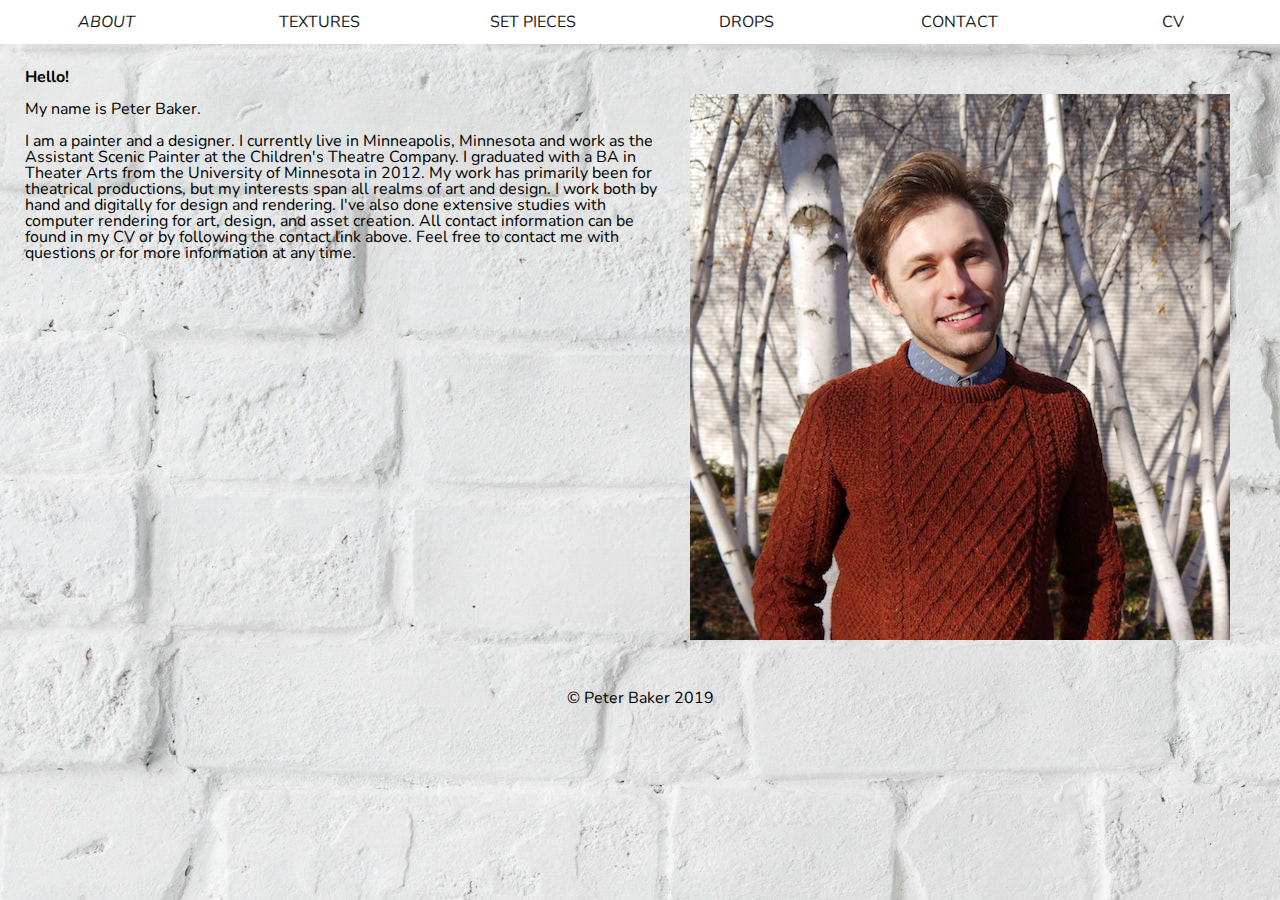
<file: index.html>
<!DOCTYPE html>
<html lang="en" dir="ltr">
  <head>
    <meta charset="utf-8">
    <meta name="viewport" content="width=device-width, initial-scale=1.0">
    <link rel="shortcut icon" href="images/browsericon.png" />
    <link rel="stylesheet" type="text/css" href="css/html5reset.css">
    <link rel="stylesheet" type="text/css" href="css/style.css">
    <link rel="stylesheet" href="https://fonts.googleapis.com/css?family=Josefin+Sans|Nunito">
    <title>Peter Baker</title>
  </head>
  <body>
  <header>
    <a class="skip-main" href="#main">Skip to main content</a>
      <nav>
          <ul>
            <li><a class = "active" href = "index.html">About</a></li>
            <li><a href = "textures.html">Textures</a></li>
            <li><a href = "setpieces.html">Set Pieces</a></li>
            <li><a href = "drops.html">Drops</a></li>
            <li><a href = "contact.html">Contact</a></li>
            <li><a href = "CV.html">CV</a></li>



          </ul>
      </nav>
  </header>
  <main id="main">
  <div id="parent">
  <img class="headshot" src="images/headshot.jpg" alt = "Headshot"/>

      <h1>Hello!</h1><br>
      <p>My name is Peter Baker.</p><br>
      <p>I am a painter and a designer. I currently live in Minneapolis, Minnesota and work as the Assistant Scenic Painter at the Children's Theatre Company. I graduated with a BA in Theater Arts from the University of Minnesota in 2012.
      My work has primarily been for theatrical productions, but my interests span all realms of art and design. I work both by hand and digitally for design and rendering. I've also done extensive studies with computer rendering for art, design, and asset creation.
      All contact information can be found in my CV or by following the contact link above. Feel free to contact me with questions or for more information at any time.</p>
  </div>
  </main>
<footer>
    <p> &copy; Peter Baker 2019</p>
</footer>
</body>
</html>
</file>
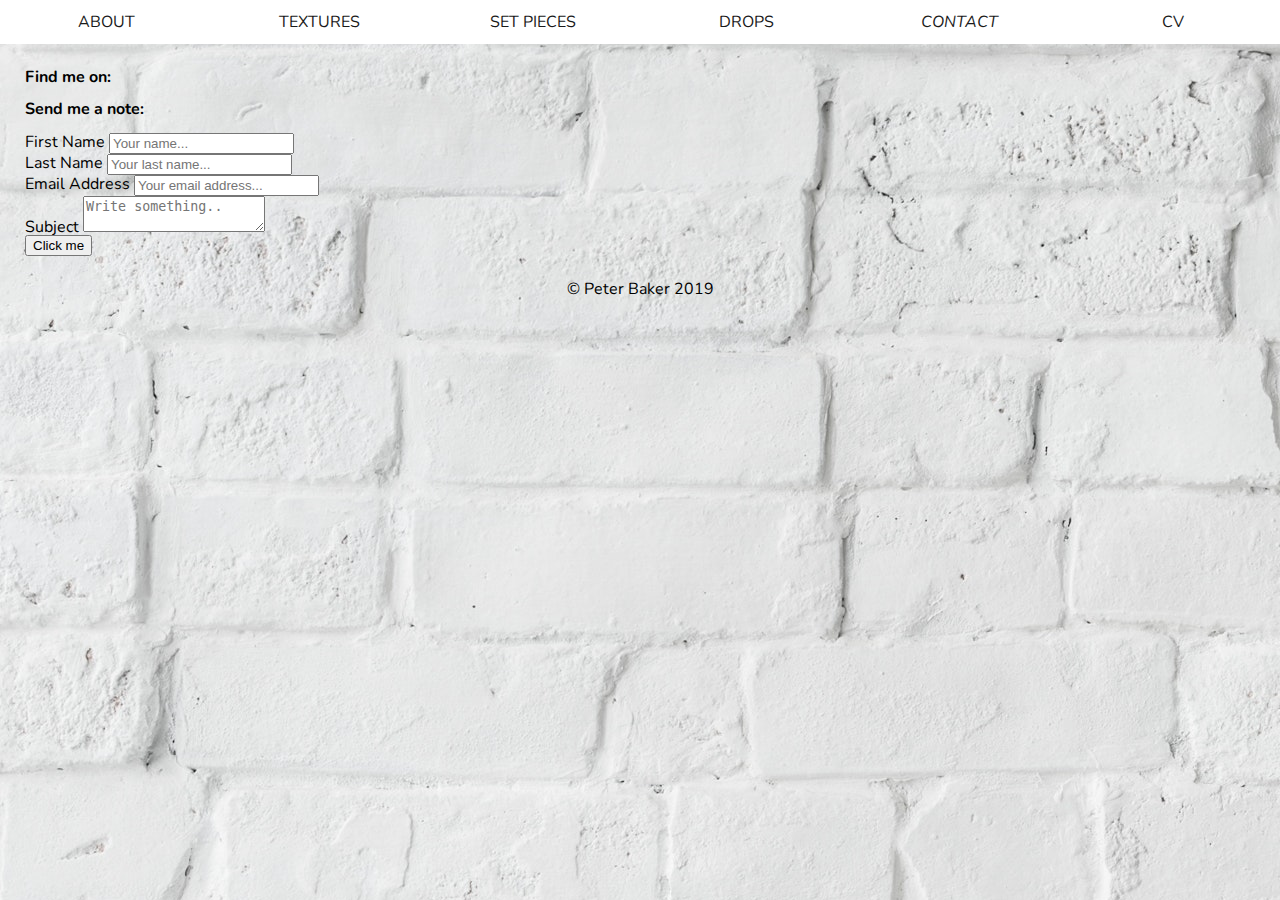
<file: contact.html>
<!DOCTYPE html>
<html lang="en" dir="ltr">
  <head>
    <meta charset="utf-8">
    <meta name="viewport" content="width=device-width, initial-scale=1.0">
    <link rel="shortcut icon" href="images/browsericon.png" />
    <link rel="stylesheet" type="text/css" href="css/html5reset.css">
    <link rel="stylesheet" type="text/css" href="css/style.css">
    <link rel="stylesheet" href="https://use.fontawesome.com/releases/v5.7.2/css/all.css" integrity="sha384-fnmOCqbTlWIlj8LyTjo7mOUStjsKC4pOpQbqyi7RrhN7udi9RwhKkMHpvLbHG9Sr" crossorigin="anonymous">
    <link rel="stylesheet" href="https://fonts.googleapis.com/css?family=Josefin+Sans|Nunito">
    <title> Peter Baker </title>
  </head>
  <body>
    <header>
      <a class="skip-main" href="#main">Skip to main content</a>
        <nav>
            <ul>
              <li><a href = "index.html">About</a></li>
              <li><a href = "textures.html">Textures</a></li>
              <li><a href = "setpieces.html">Set Pieces</a></li>
              <li><a href = "drops.html">Drops</a></li>
              <li><a class = "active" href = "contact.html">Contact</a></li>
              <li><a href = "CV.html">CV</a></li>

            </ul>
        </nav>
    </header>
    <main id="main">
        <div class="container">
        <h1>Find me on:</h1><br>

        <a href = "https://www.instagram.com/sirchamomile/?hl=en" aria-label = "Instagram"><i class="fab fa-instagram"></i></a>
        <a href = "https://twitter.com/SirChamomile" aria-label = "Twitter"><i class="fab fa-twitter"></i></a>

        <h2>Send me a note:</h2><br>

        <!--based on code and lesson from: https://www.w3schools.com/howto/howto_css_contact_form.asp-->
        <!--use bootstrap styling default for form-->
        <!--use formspree.io for submissions-->

          <form method="POST" action="https://formspree.io/edevera@umich.edu">

            <label for="fname">First Name</label>
            <input type="text" id="fname" name="firstname" placeholder="Your name..."><br>

            <label for="lname">Last Name</label>
            <input type="text" id="lname" name="lastname" placeholder="Your last name..."><br>

            <label for="email">Email Address</label>
            <input type="email" id="email" name="email" placeholder="Your email address..."><br>

            <label for="subject">Subject</label>
            <textarea id="subject" name="subject" placeholder="Write something.."></textarea><br>

            <input type="submit" value="Click me">

          </form>
        </div>
    </main>
    <footer>
        <p> &copy; Peter Baker 2019</p>
    </footer>
  </body>
</html>
</file>
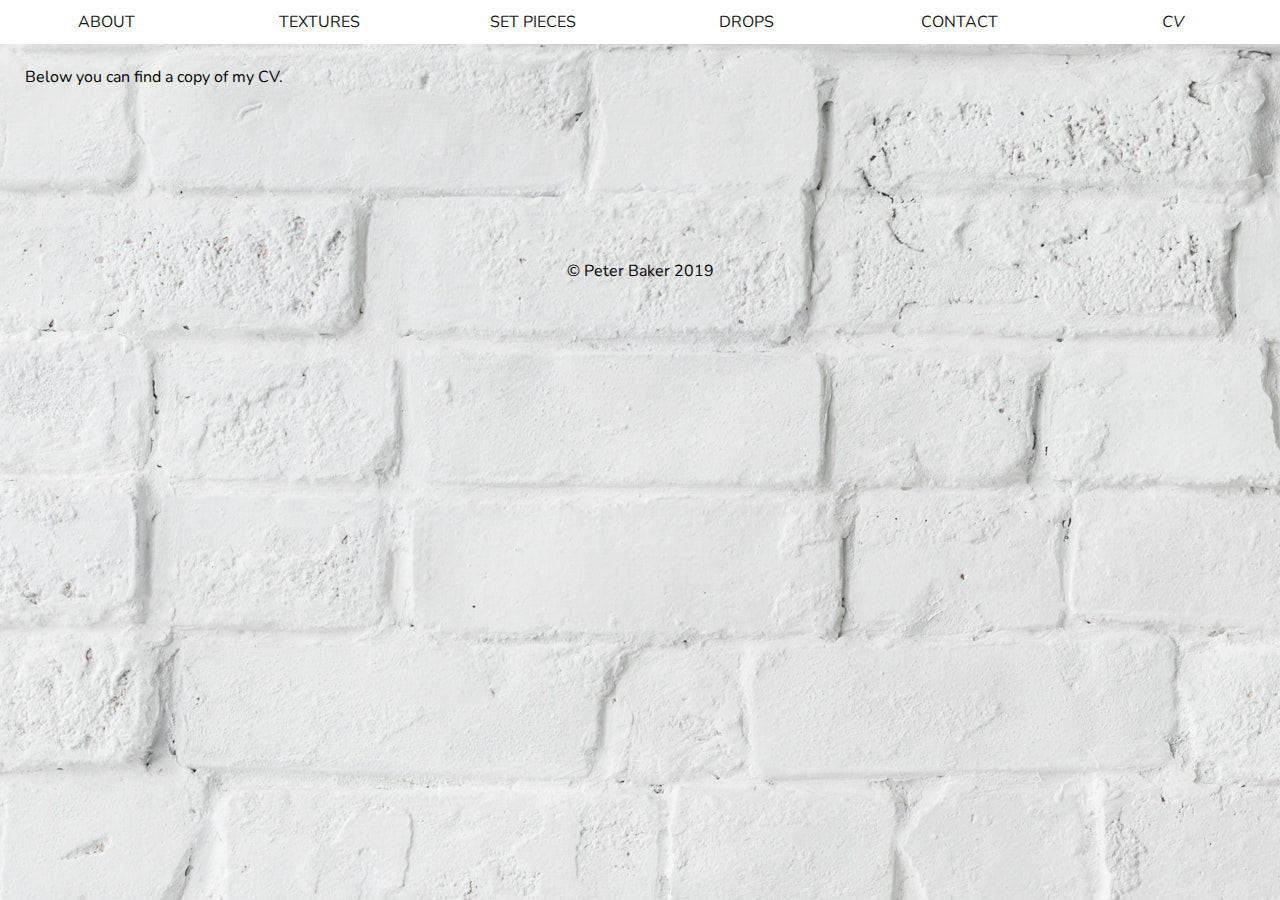
<file: CV.html>
<!DOCTYPE html>
<html lang="en" dir="ltr">
  <head>
    <meta charset="utf-8">
    <meta name="viewport" content="width=device-width, initial-scale=1.0">
    <link rel="shortcut icon" href="images/browsericon.png" />
    <link rel="stylesheet" type="text/css" href="css/html5reset.css">
    <link rel="stylesheet" type="text/css" href="css/style.css">
    <link rel="stylesheet" href="https://fonts.googleapis.com/css?family=Josefin+Sans|Nunito">
    <title> Peter Baker </title>
  </head>
  <body>
    <header>
      <a class="skip-main" href="#main">Skip to main content</a>
      <nav>
        <ul>
            <li><a href = "index.html">About</a></li>
            <li><a href = "textures.html">Textures</a></li>
            <li><a href = "setpieces.html">Set Pieces</a></li>
            <li><a href = "drops.html">Drops</a></li>
            <li><a href = "contact.html">Contact</a></li>
            <li><a class = "active" href = "CV.html">CV</a></li>
        </ul>
      </nav>
    </header>
  <main id="main">

      <p> Below you can find a copy of my CV.</p>
      <iframe lang="en" src="docs/Peter_Baker_CV.pdf" aria-label= "resume"></iframe>
  </main>
  <footer>
      <p> &copy; Peter Baker 2019</p>
  </footer>
  </body>
</html>
</file>
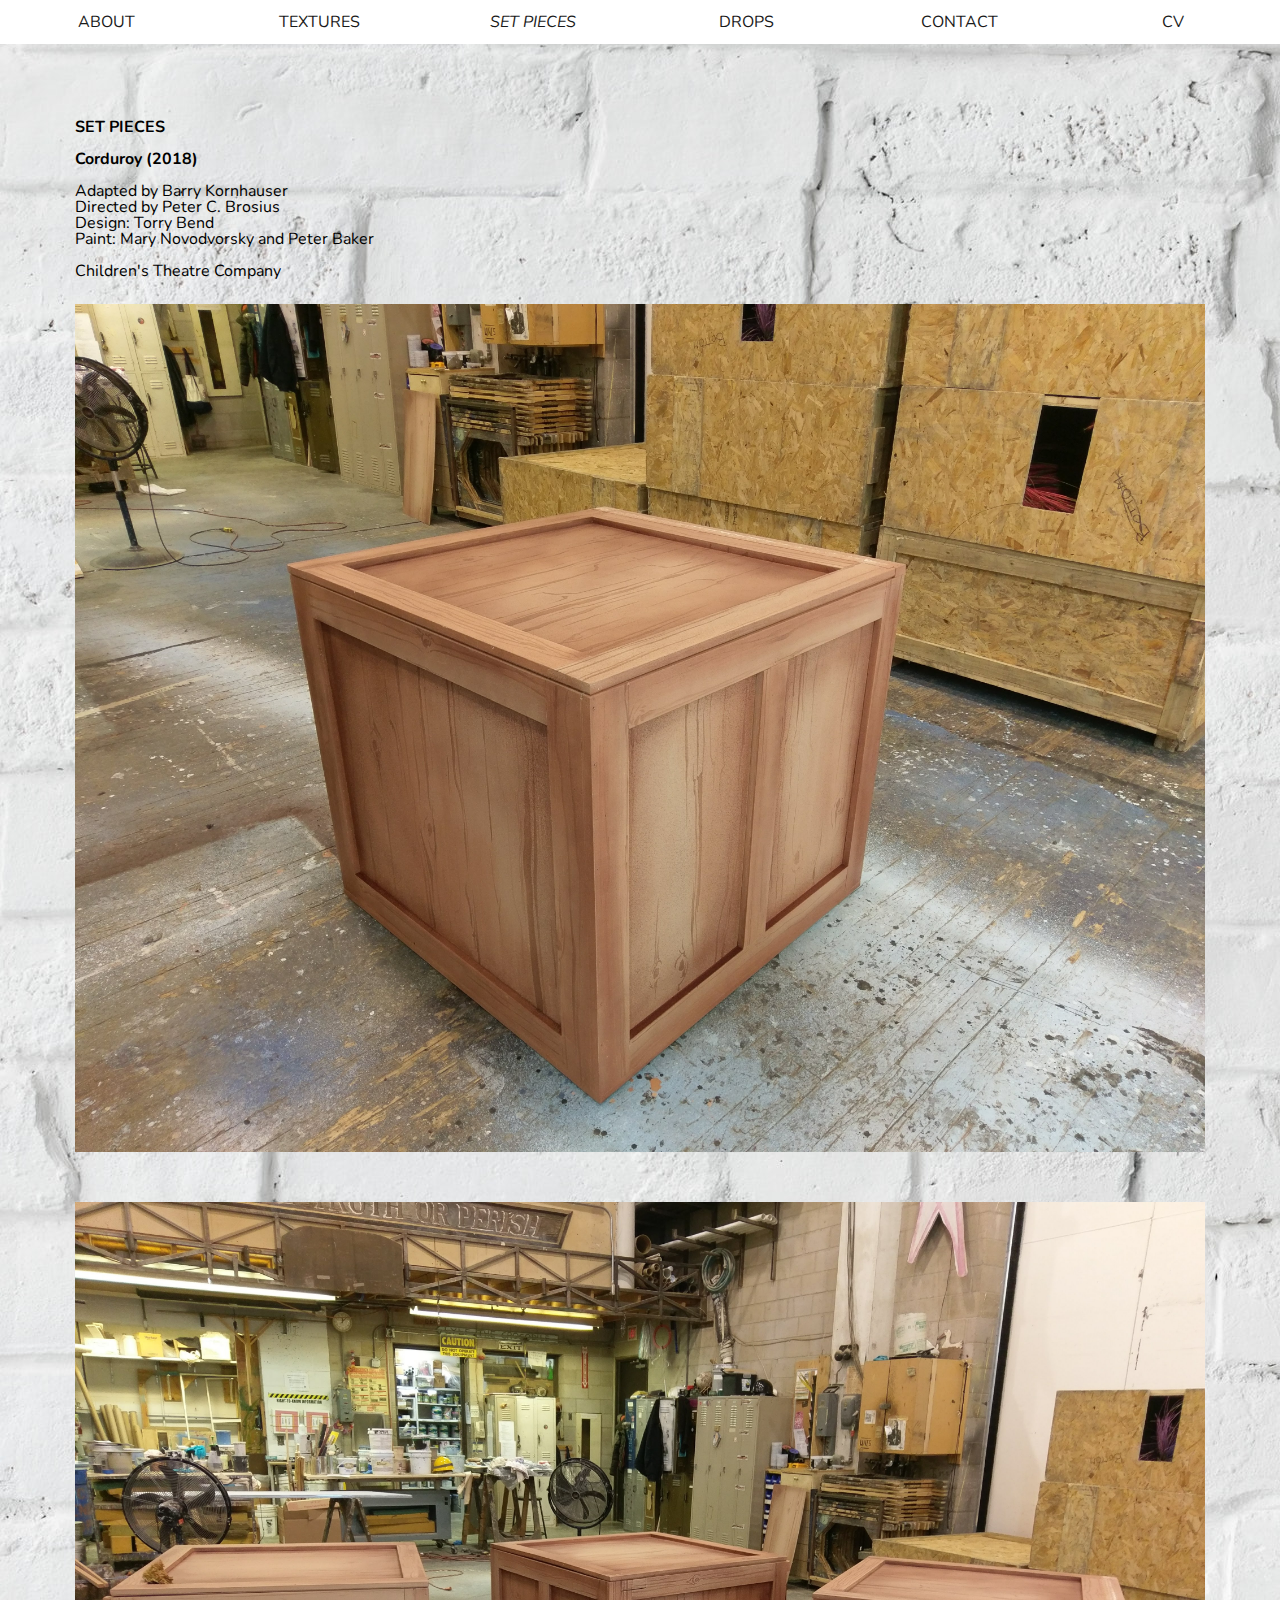
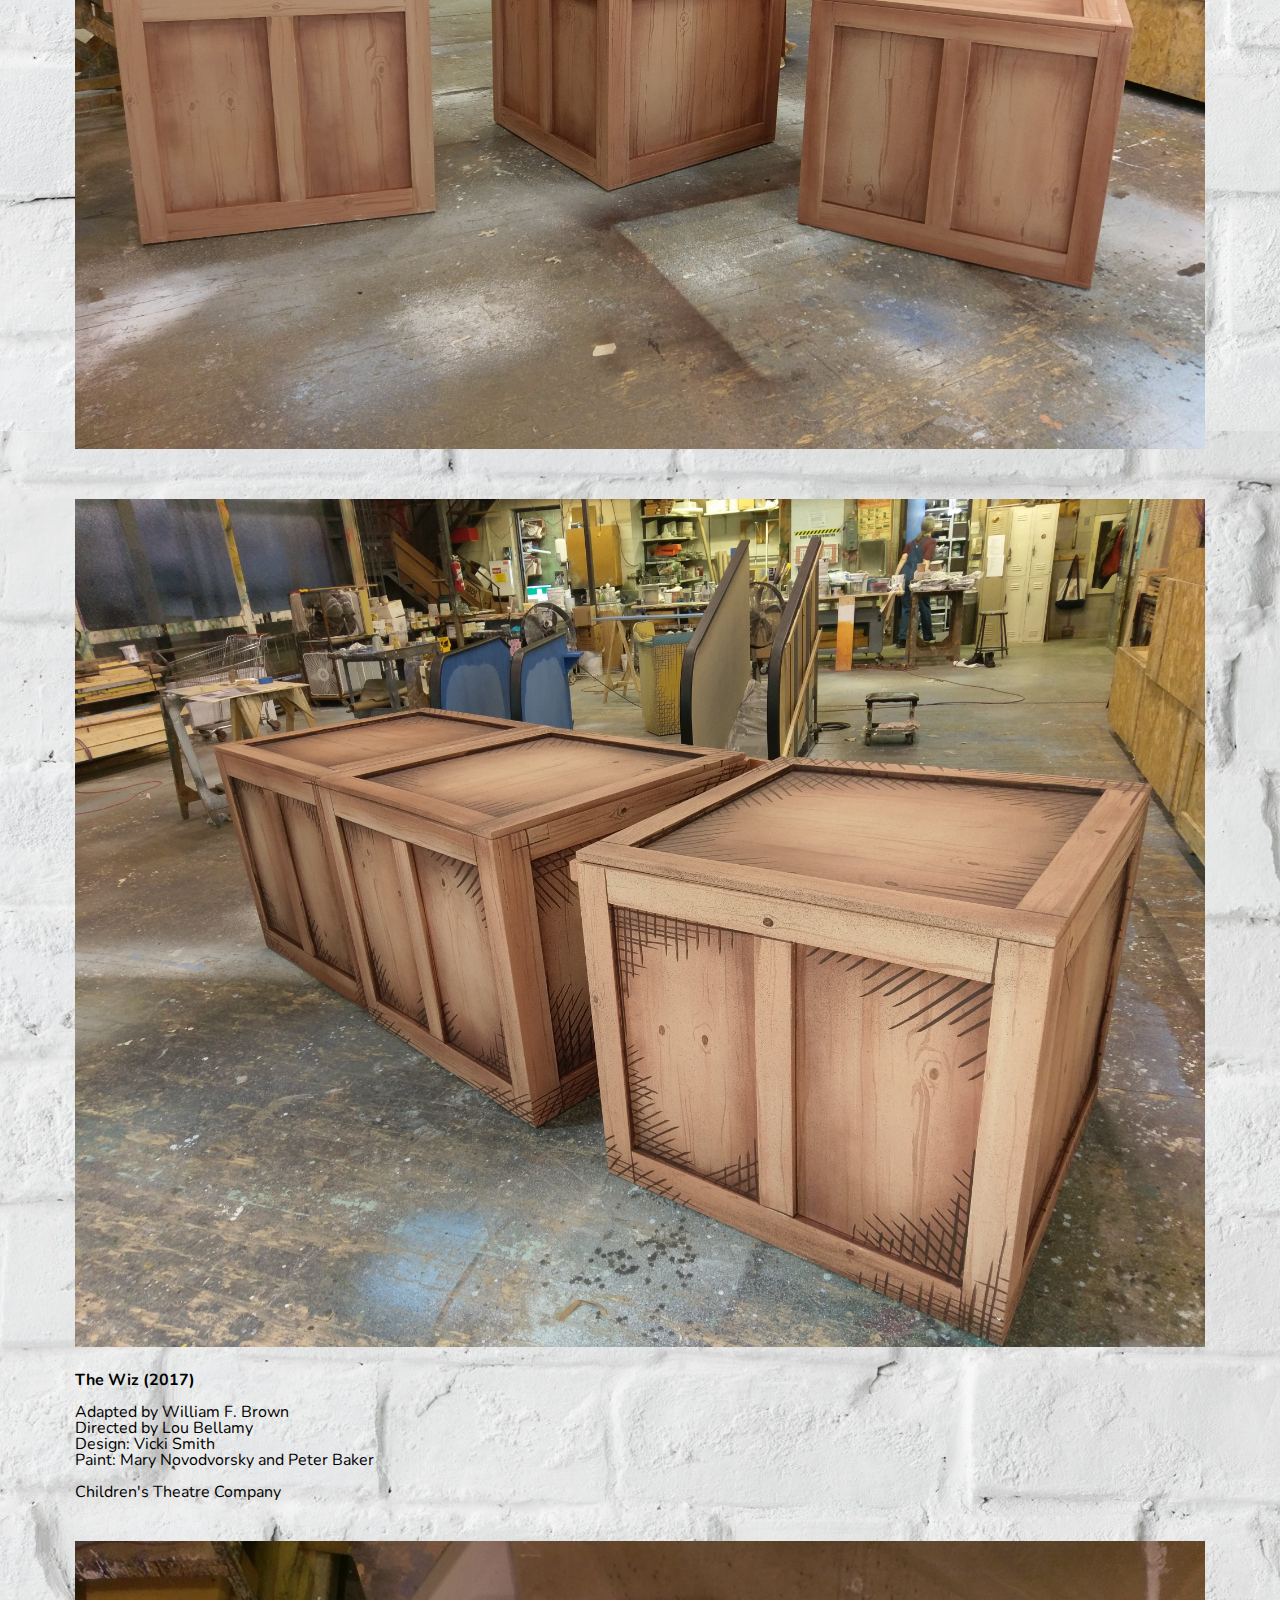
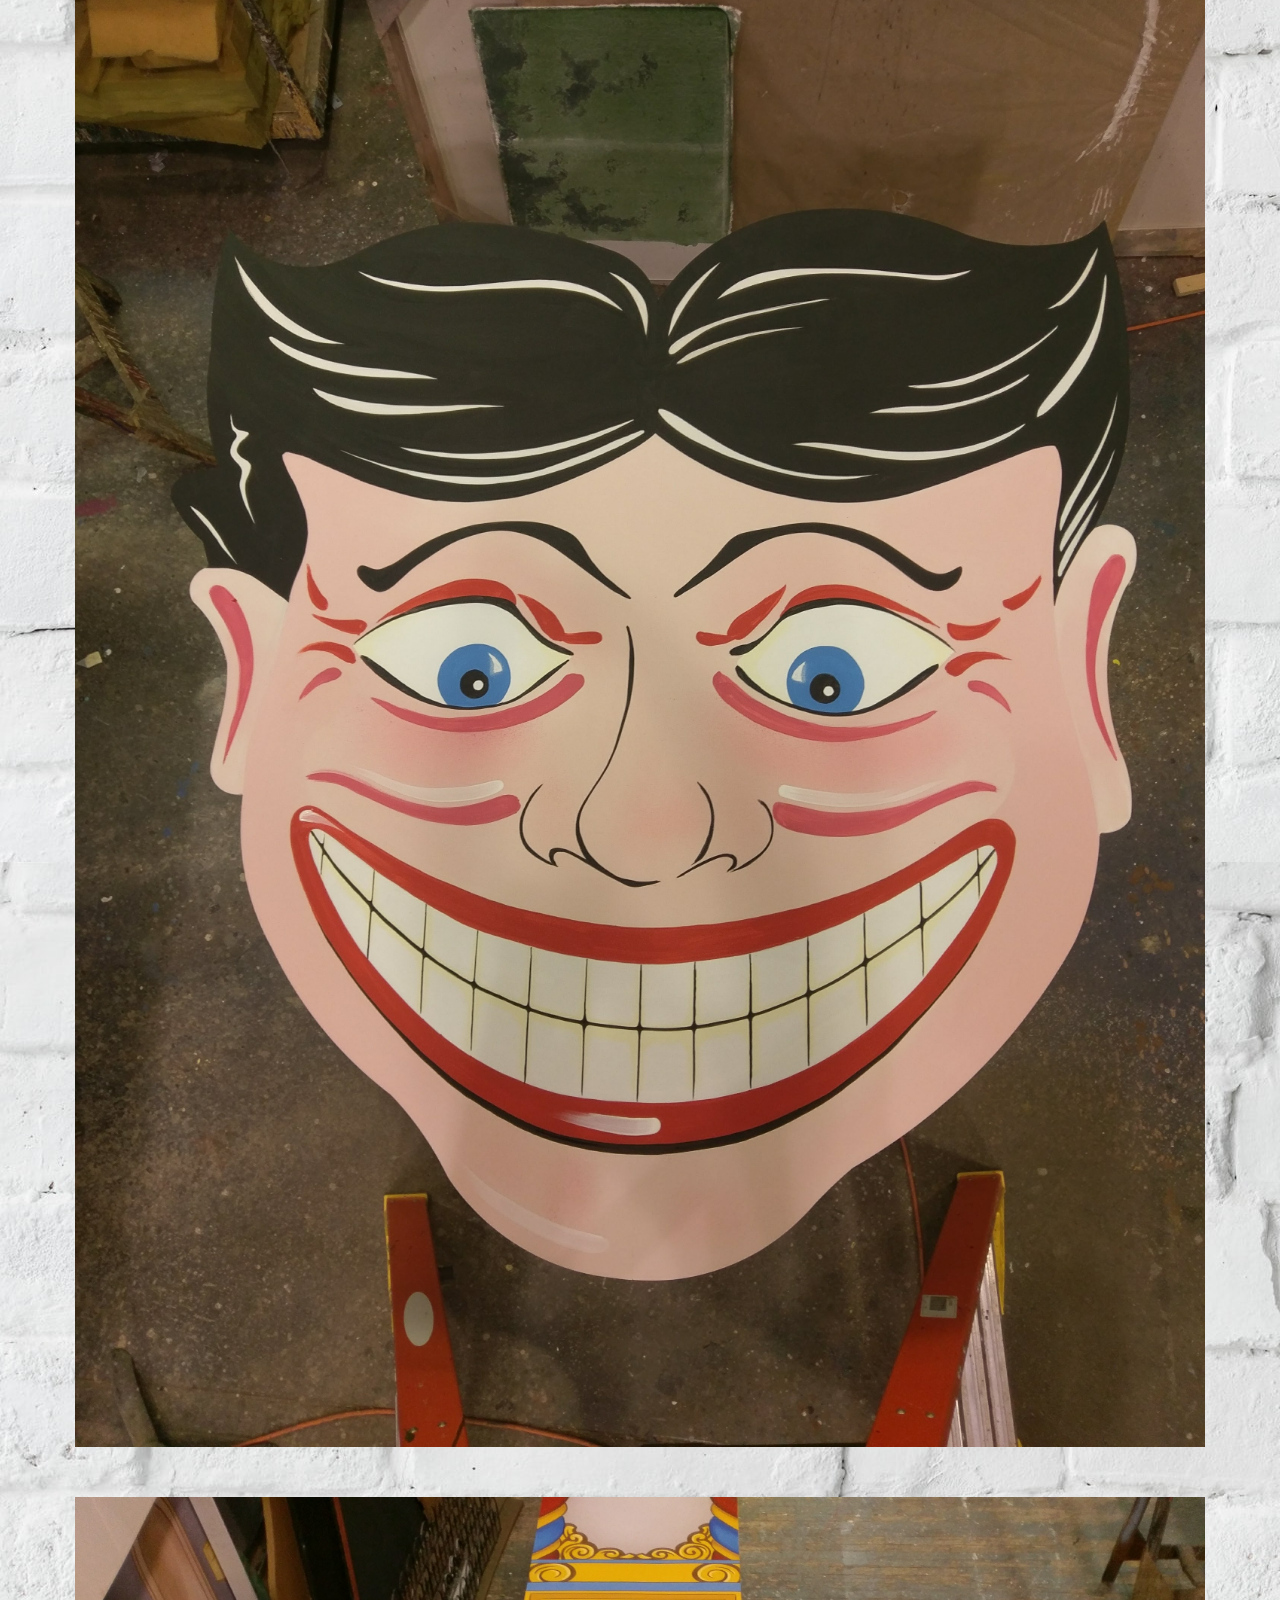
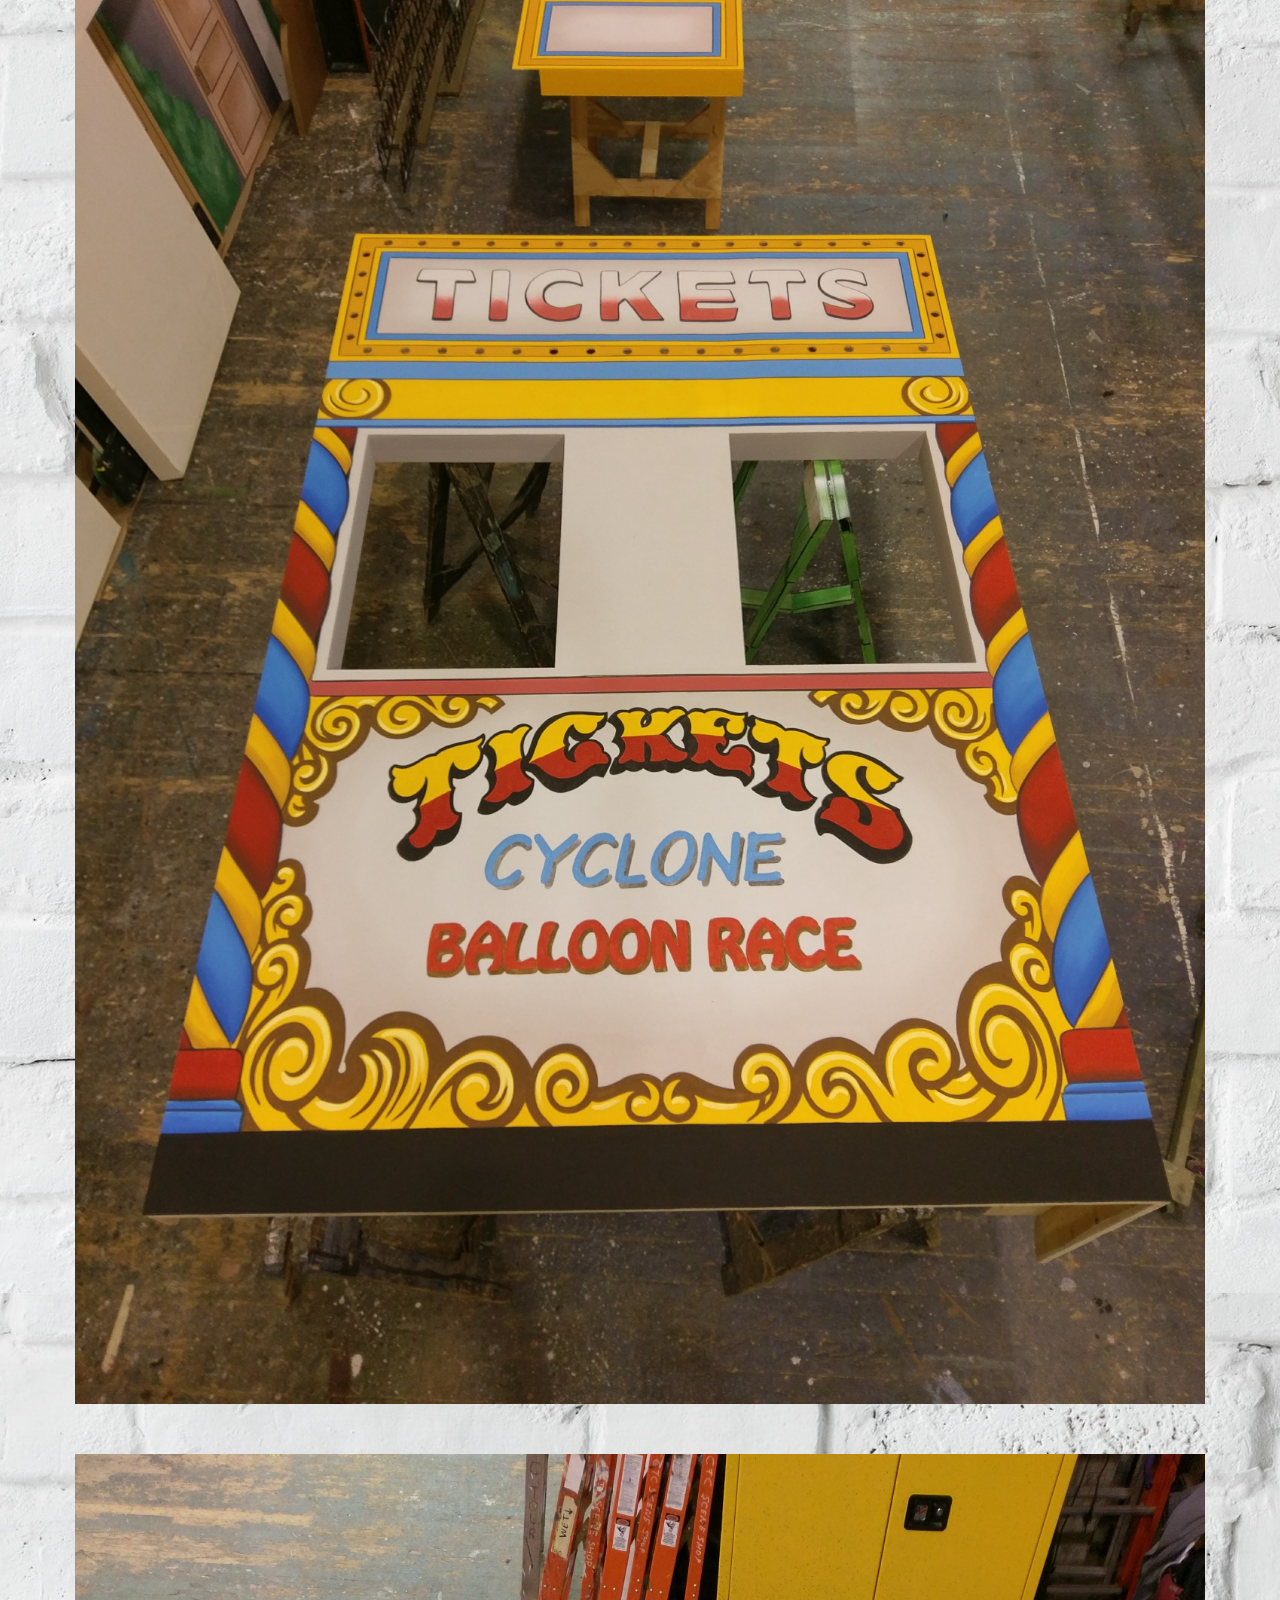
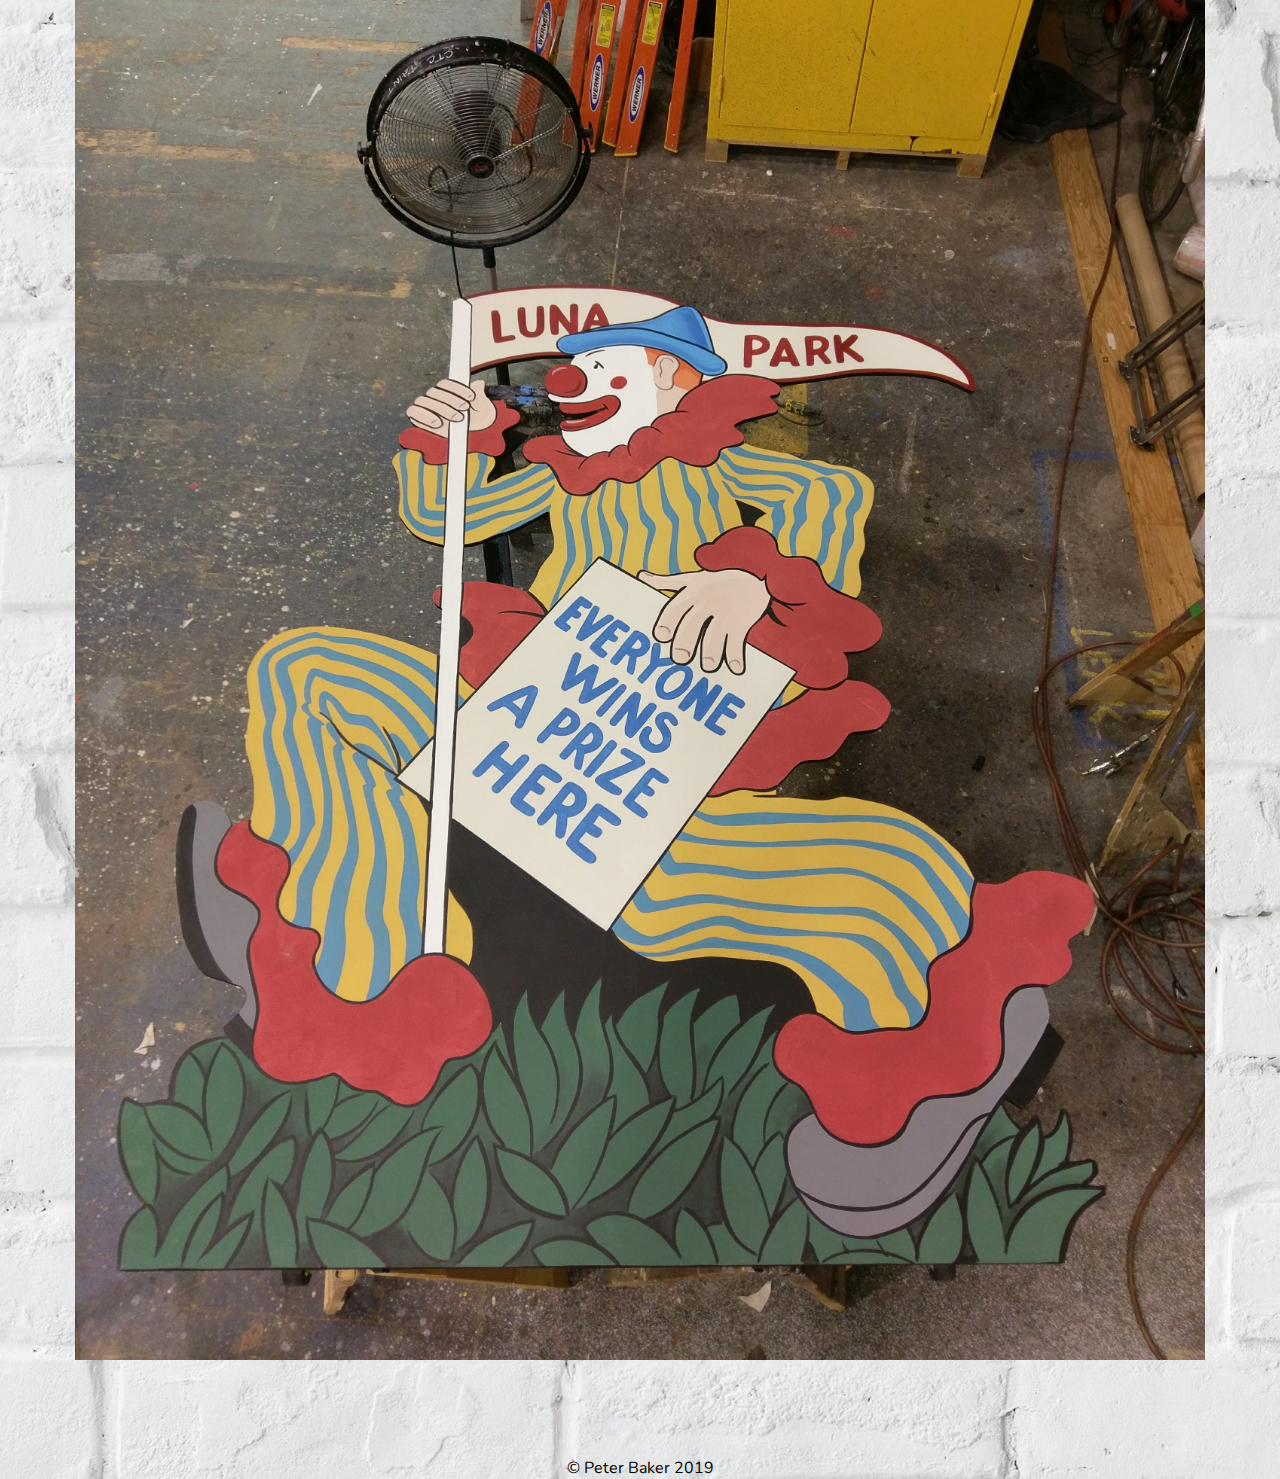
<file: setpieces.html>
<!DOCTYPE html>
<html lang="en" dir="ltr">
  <head>
    <meta charset="utf-8">
    <meta name="viewport" content="width=device-width, initial-scale=1.0">
    <link rel="shortcut icon" href="images/browsericon.png" />
    <link rel="stylesheet" type="text/css" href="css/html5reset.css">
    <link rel="stylesheet" type="text/css" href="css/style.css">
    <link rel="stylesheet" href="https://fonts.googleapis.com/css?family=Josefin+Sans|Nunito">
    <title> Peter Baker </title>
  </head>
  <body>
    <header>
      <a class="skip-main" href="#main">Skip to main content</a>
        <nav>
            <ul>
              <li><a href = "index.html">About</a></li>
              <li><a href = "textures.html">Textures</a></li>
              <li><a class = "active" href = "setpieces.html">Set Pieces</a></li>
              <li><a href = "drops.html">Drops</a></li>
              <li><a href = "contact.html">Contact</a></li>
              <li><a href = "CV.html">CV</a></li>


            </ul>
        </nav>
    </header>
    <main id="main">
    <div class= "container3">
          <h1>SET PIECES</h1><br>

          <h2>Corduroy (2018)</h2><br>
          <p>Adapted by Barry Kornhauser</p>
          <p>Directed by Peter C. Brosius</p>
          <p>Design: Torry Bend</p>
          <p>Paint: Mary Novodvorsky and Peter Baker</p><br>

          <p>Children's Theatre Company</p>
    <div class="gallery">
          <img src="images/setCorduroy_1.jpg" alt = "Underpainting and texture for crate set piece from Corduroy before shaded texture."/>
          <img src="images/setCorduroy_2.jpg" alt = "Underpainting and texture for three crates from Corduroy before shaded texture."/>
          <img src="images/setCorduroy_3.jpg" alt = "Three finished crate set pieces from Corduroy."/>
    </div>

          <h3>The Wiz (2017)</h3><br>
          <p>Adapted by William F. Brown</p>
          <p>Directed by Lou Bellamy</p>
          <p>Design: Vicki Smith</p>
          <p>Paint: Mary Novodvorsky and Peter Baker</p><br>

          <p>Children's Theatre Company</p><br>
    <div class = "gallery">
          <img src="images/setWiz_1.jpg" alt = "Smiling face for carnival scene from Wiz."/>
          <img src="images/setWiz_2.jpg" alt = "Ticket booth for carnival scene from Wiz."/>
          <img src="images/setWiz_3.jpg" alt = "Luna Park sign with clown design for carnival scene from Wiz."/>
    </div>
    </div>
    </main>
<footer>
          <p> &copy; Peter Baker 2019</p>
</footer>
</body>
</html>
</file>
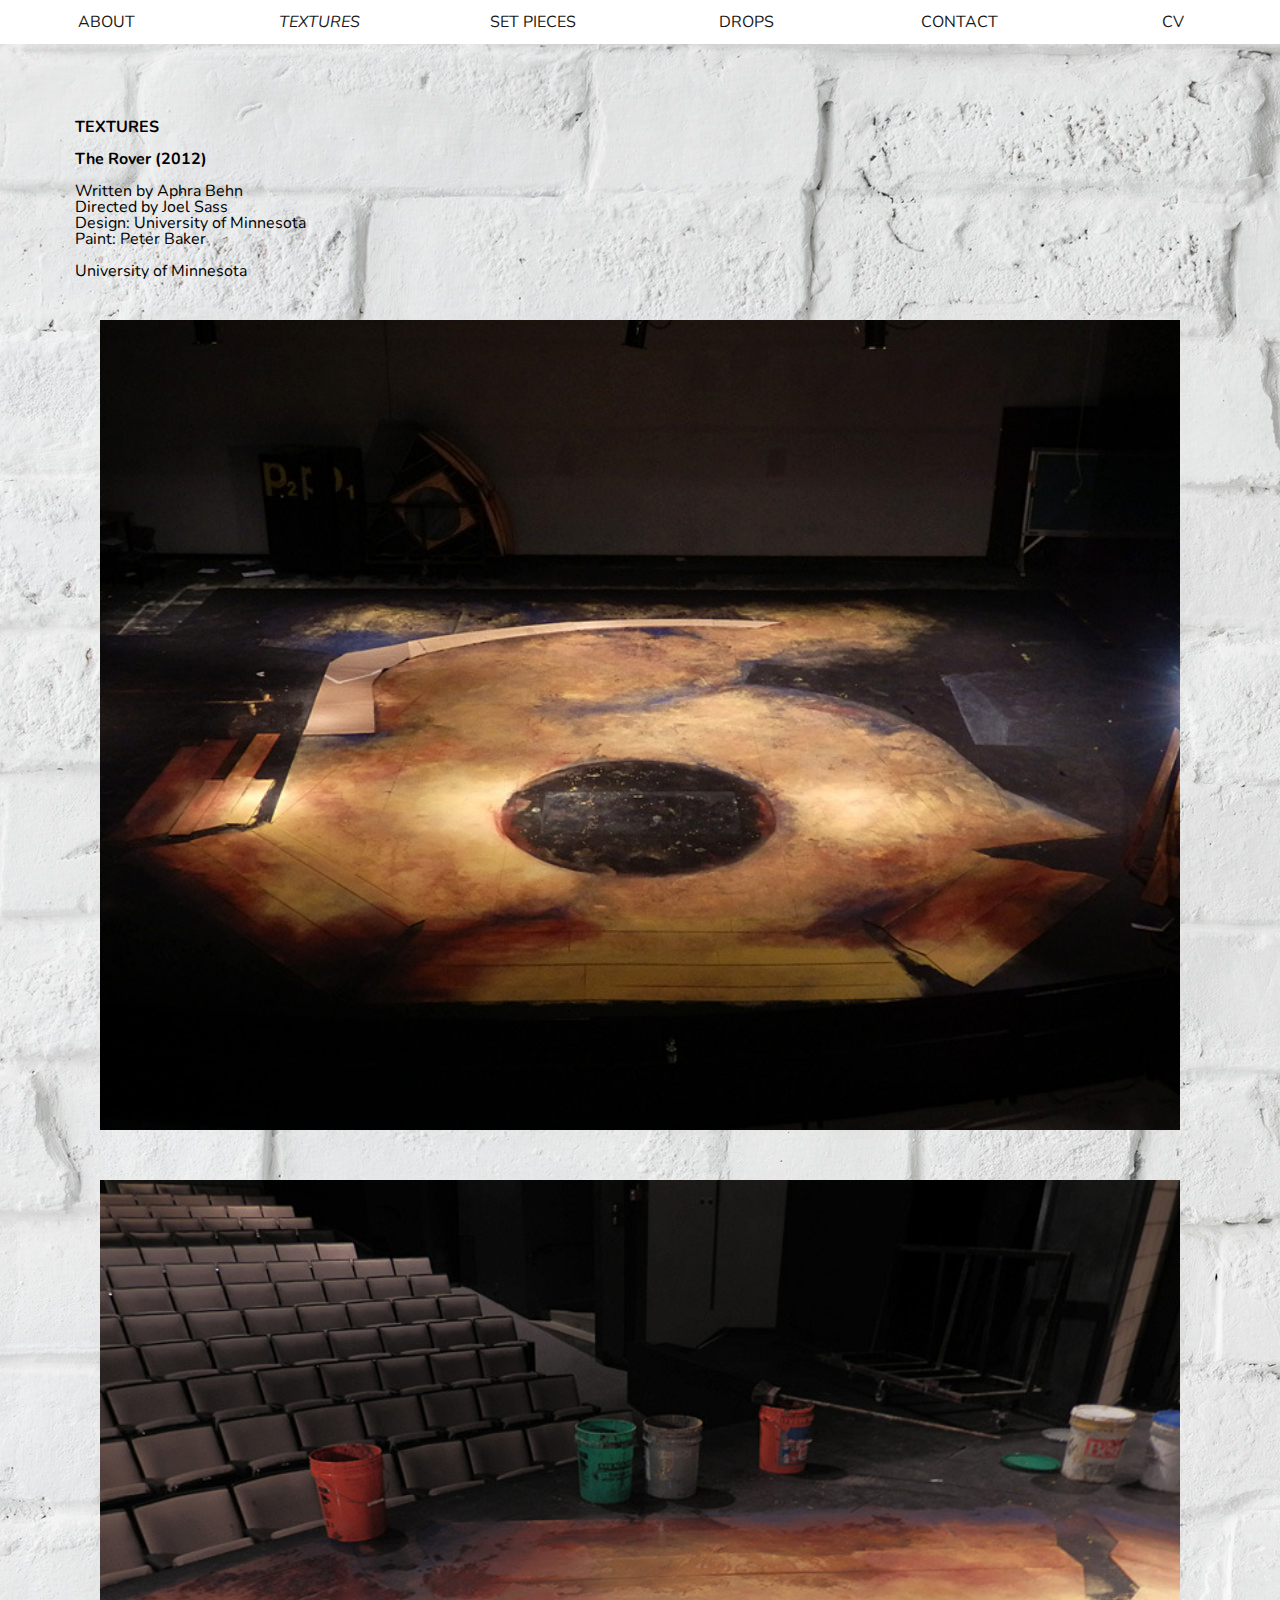
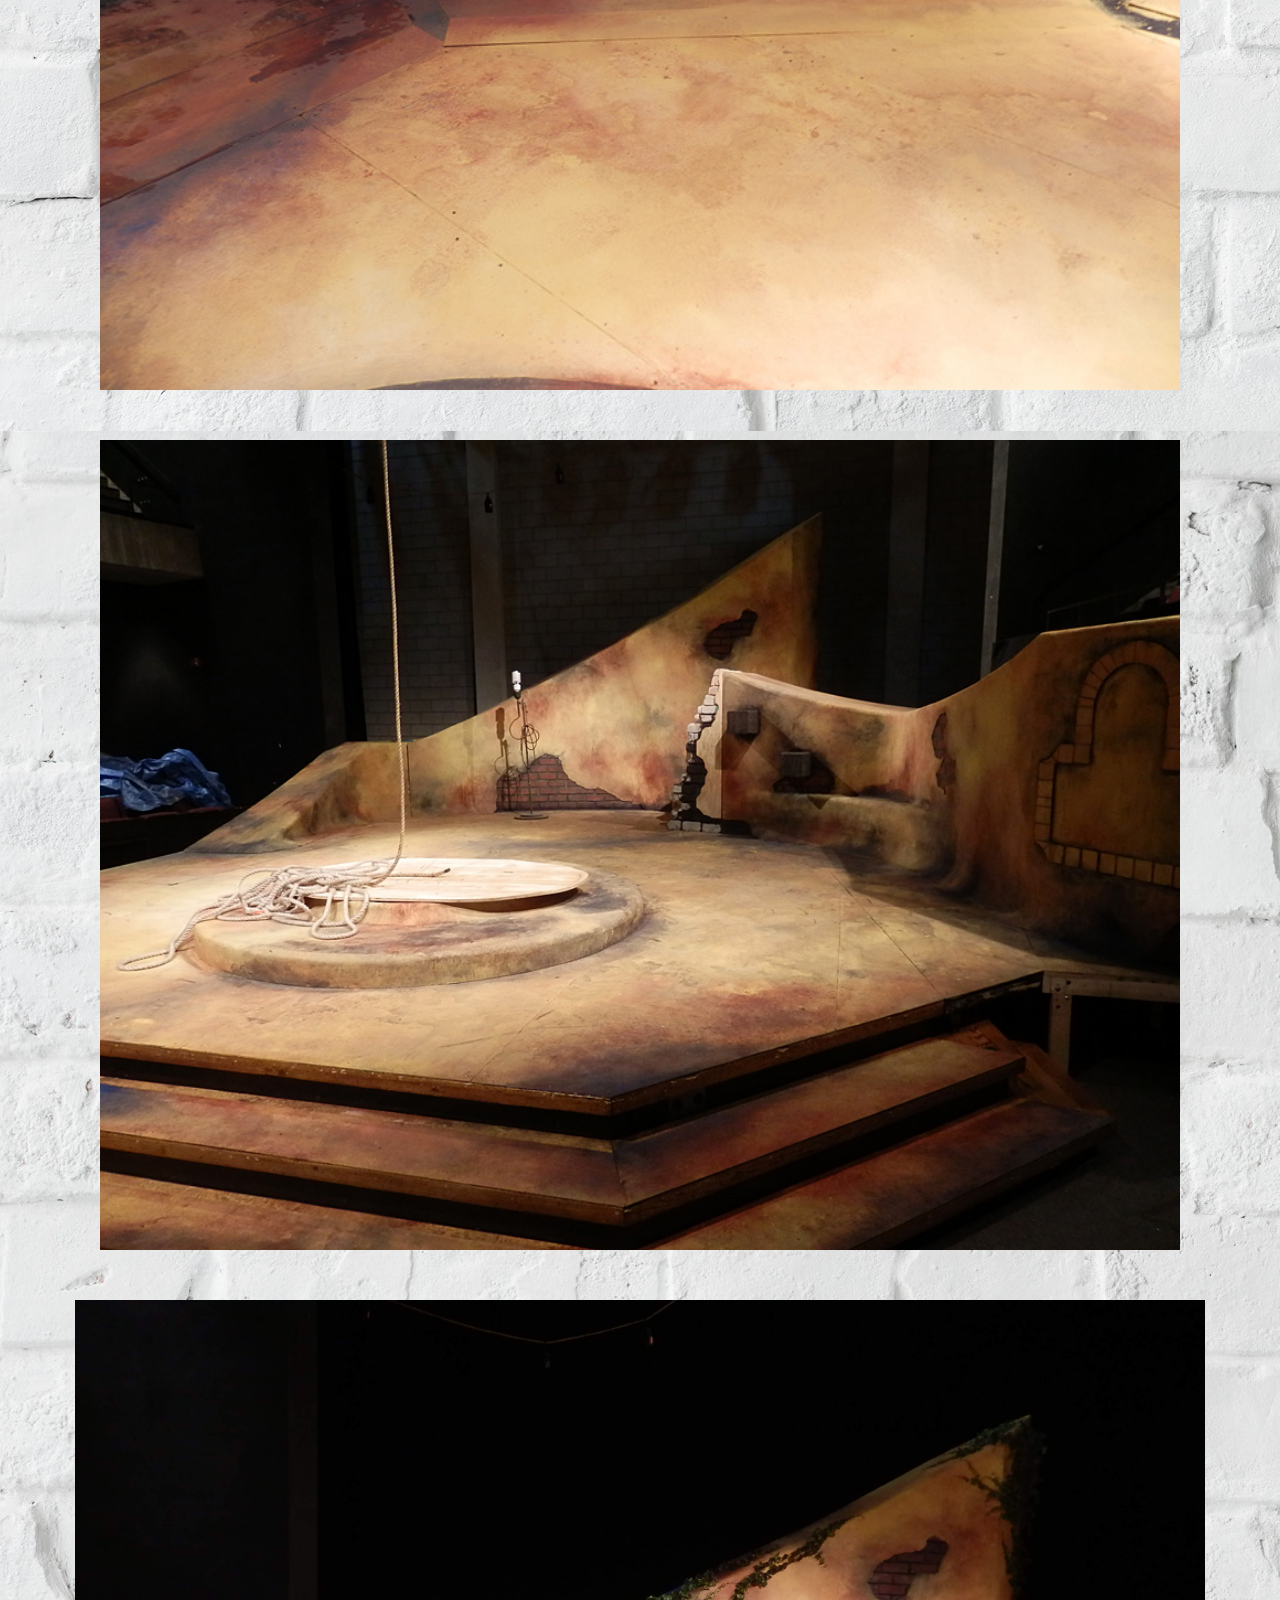
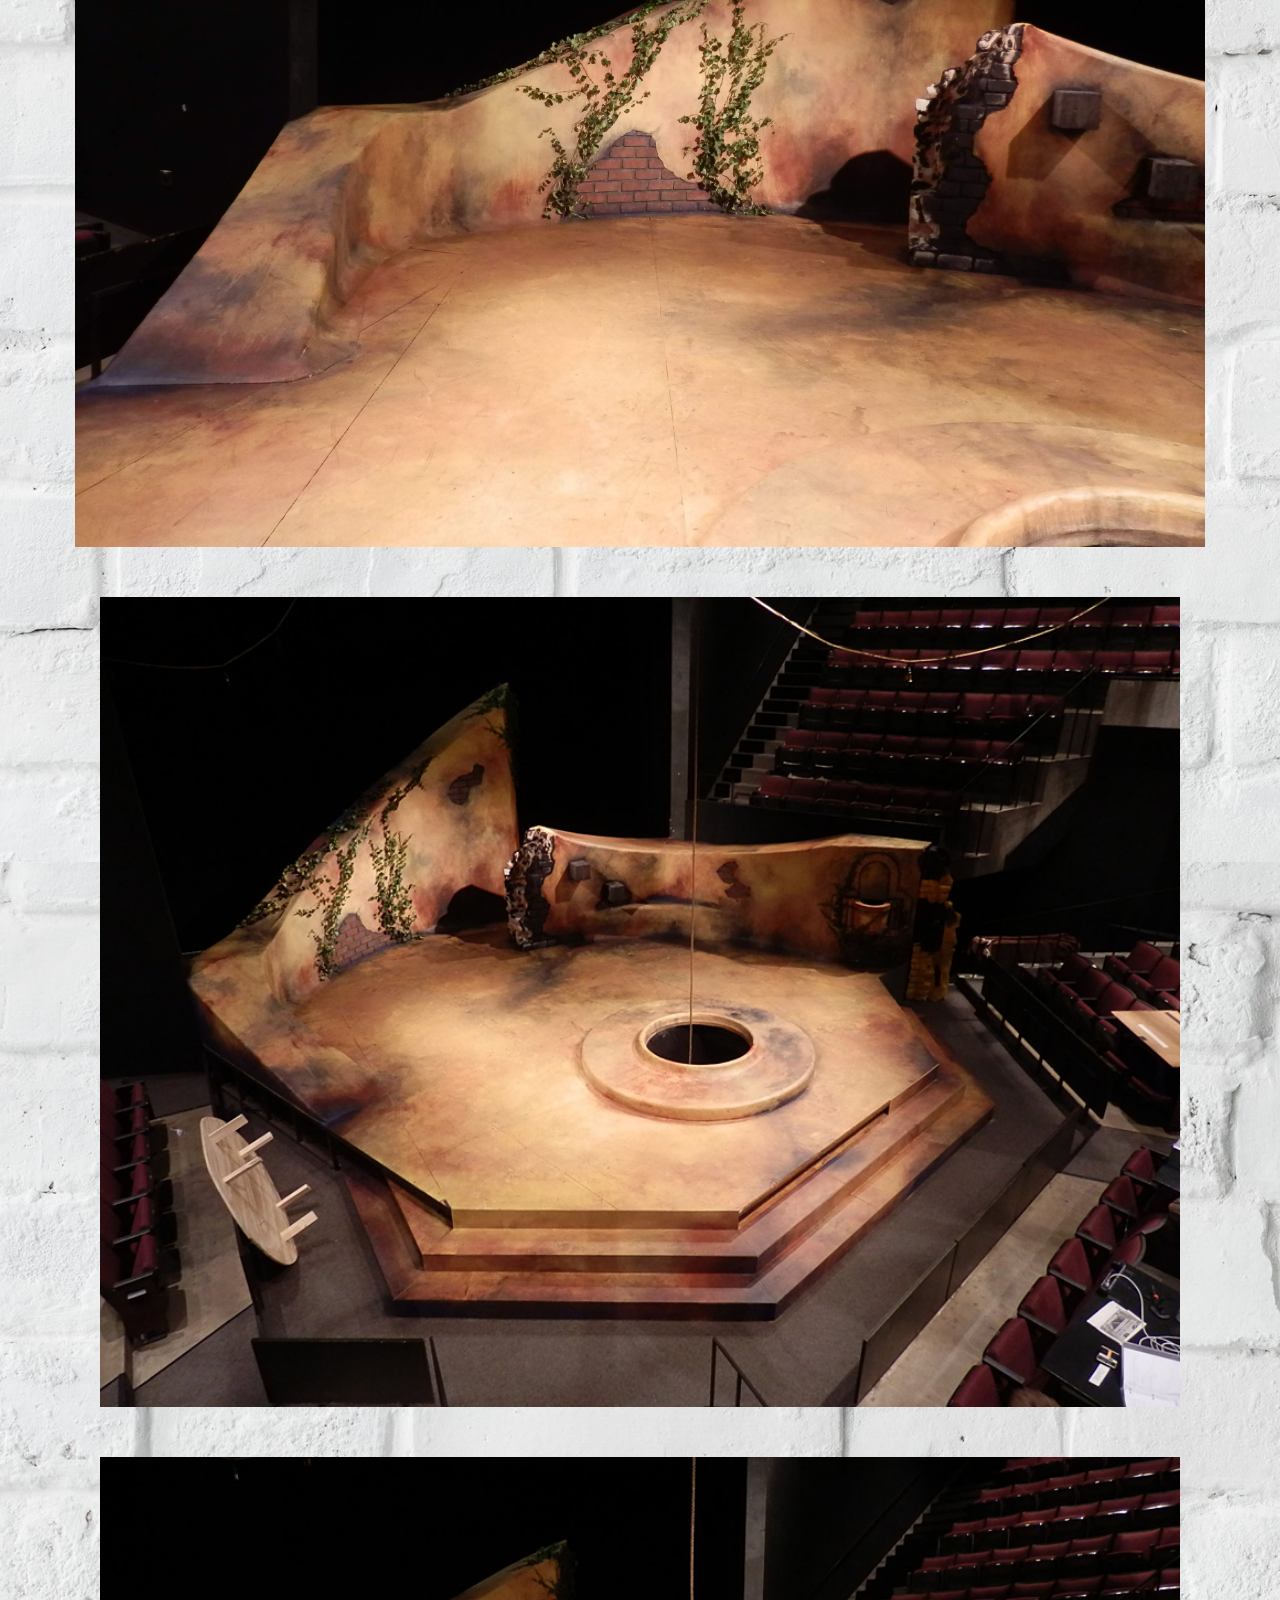
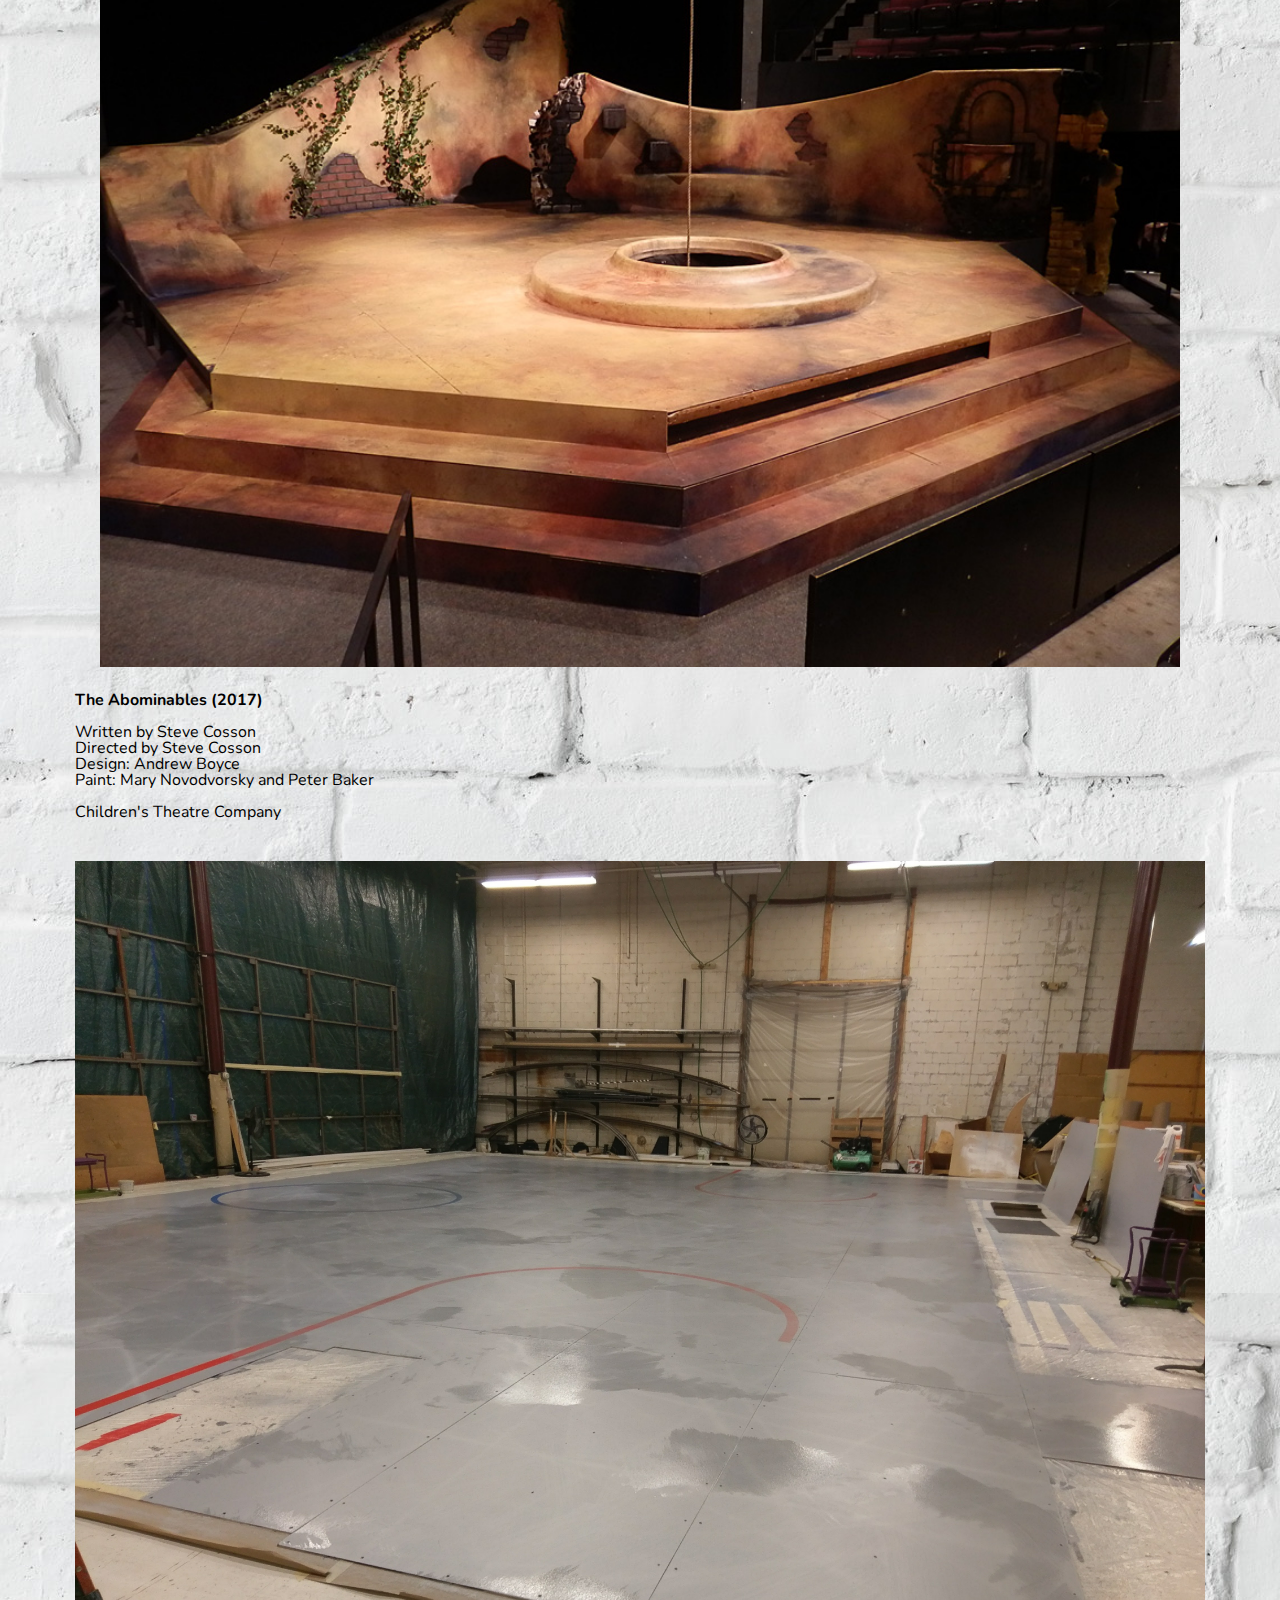
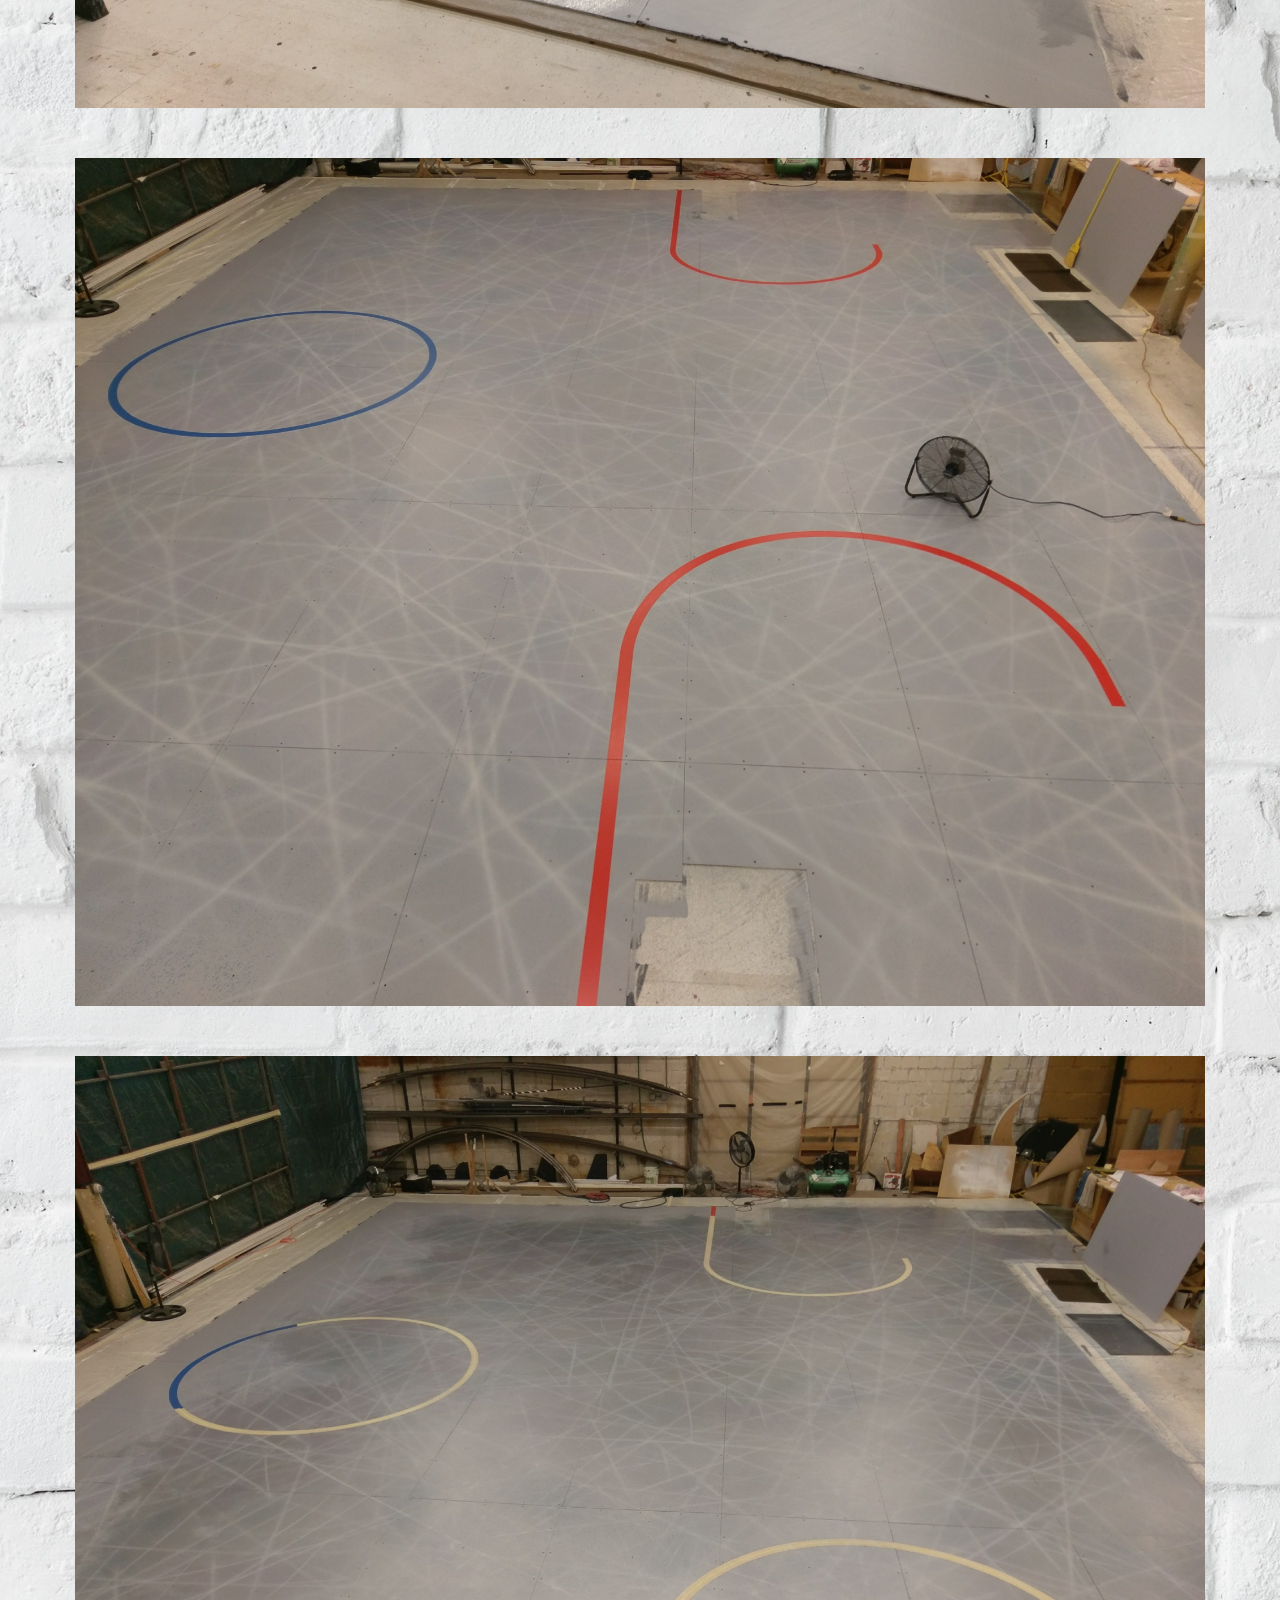
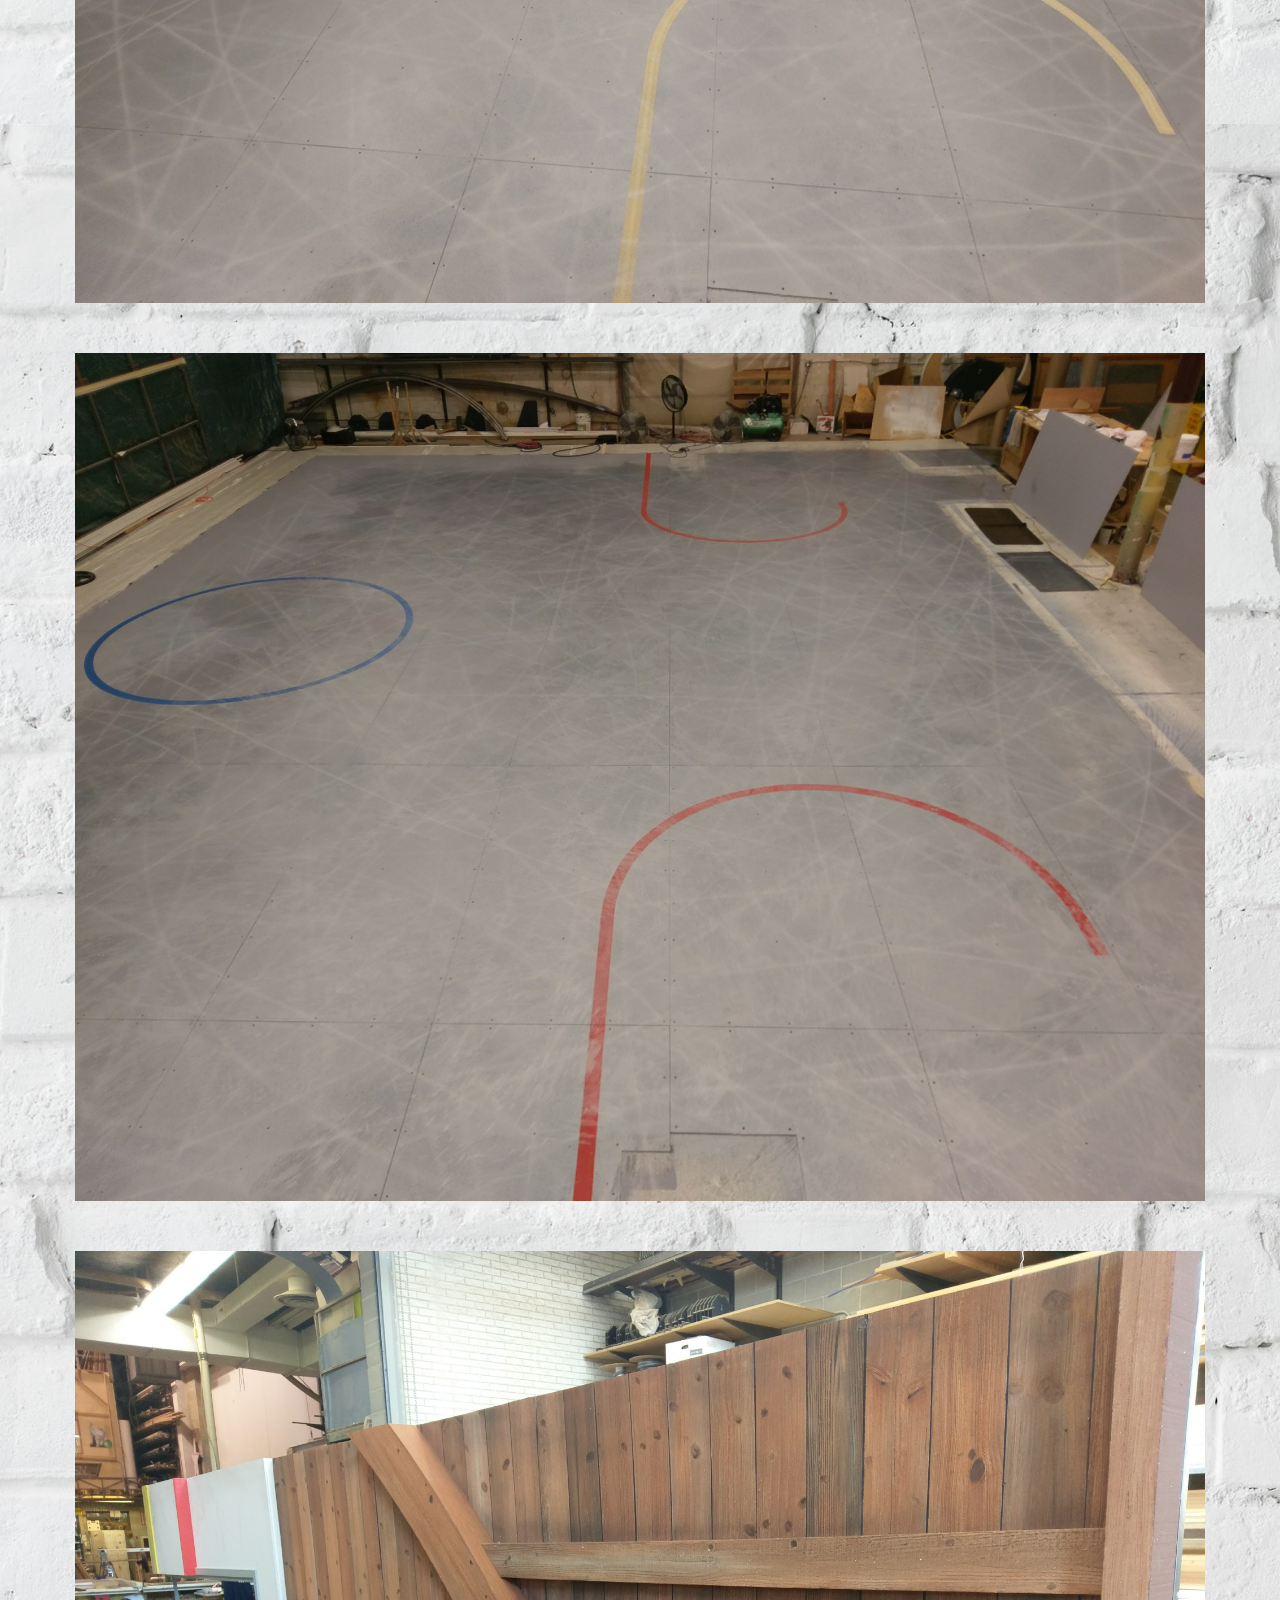
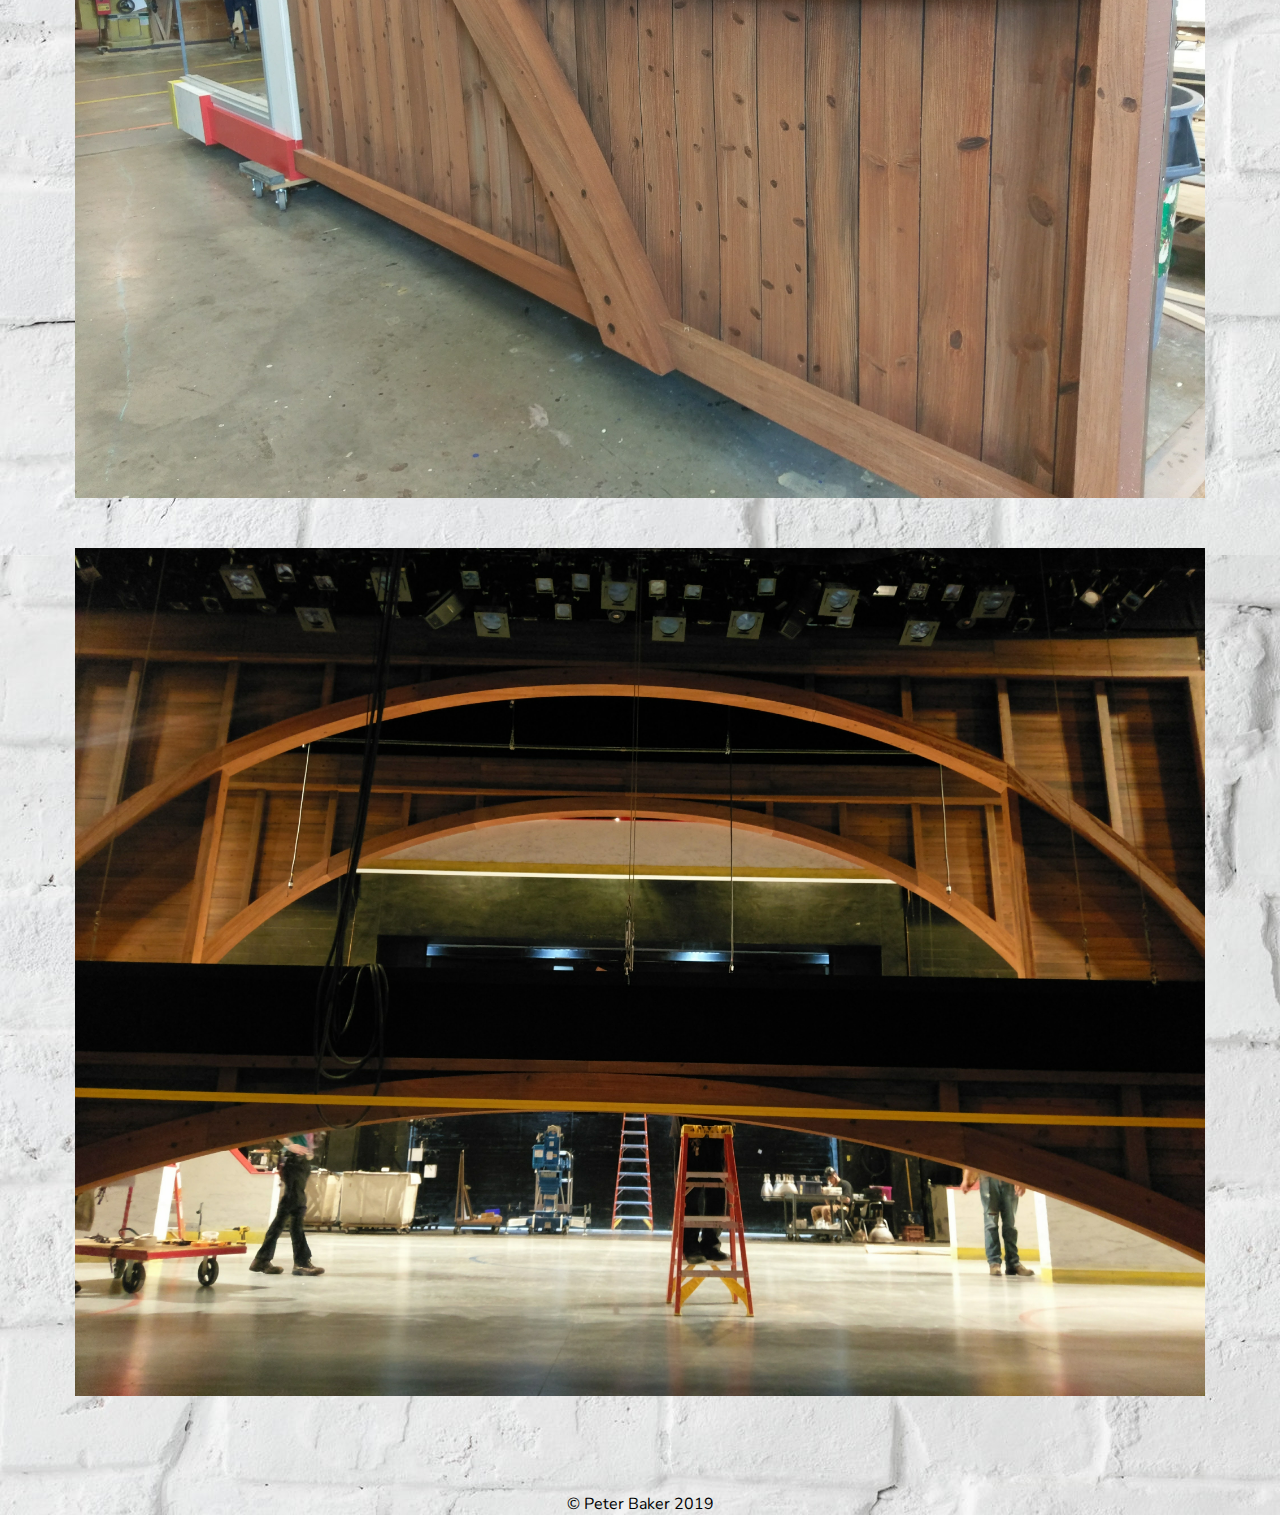
<file: textures.html>
<!DOCTYPE html>
<html lang="en" dir="ltr">
  <head>
    <meta charset="utf-8">
    <meta name="viewport" content="width=device-width, initial-scale=1.0">
    <link rel="shortcut icon" href="images/browsericon.png" />
    <link rel="stylesheet" type="text/css" href="css/html5reset.css">
    <link rel="stylesheet" type="text/css" href="css/style.css">
    <link rel="stylesheet" href="https://fonts.googleapis.com/css?family=Josefin+Sans|Nunito">
    <title> Peter Baker </title>
  </head>
  <body>
    <header>
      <a class="skip-main" href="#main">Skip to main content</a>
          <nav>
              <ul>
                <li><a href = "index.html">About</a></li>
                <li><a class = "active" href = "textures.html">Textures</a></li>
                <li><a href = "setpieces.html">Set Pieces</a></li>
                <li><a href = "drops.html">Drops</a></li>
                <li><a href = "contact.html">Contact</a></li>
                <li><a href = "CV.html">CV</a></li>

              </ul>
          </nav>
    </header>
    <main id="main">
    <div class="container3">
        <h1>TEXTURES</h1><br>

        <h2>The Rover (2012)</h2><br>
        <p>Written by Aphra Behn</p>
        <p>Directed by Joel Sass</p>
        <p>Design: University of Minnesota</p>
        <p>Paint: Peter Baker</p><br>

        <p>University of Minnesota</p><br>

    <div class="gallery">

        <img src="images/textureRover_1.jpg" alt = "Rover stage floor."/>
        <img src="images/textureRover_2.jpg" alt = "Progress of Rover stage floor."/>
        <img src="images/textureRover_3.jpg" alt = "Background of Rover stage."/>
        <img src="images/textureRover_4.jpg" alt = "Background wall detail of Rover stage."/>
        <img src="images/textureRover_5.jpg" alt = "Completed Rover stage from above."/>
        <img src="images/textureRover_6.jpg" alt = "Completed Rover stage from audience."/>
    </div>

        <h3>The Abominables (2017)</h3><br>
        <p>Written by Steve Cosson</p>
        <p>Directed by Steve Cosson</p>
        <p>Design: Andrew Boyce</p>
        <p>Paint: Mary Novodvorsky and Peter Baker</p><br>

        <p>Children's Theatre Company</p><br>

    <div class = "gallery">
        <img src="images/textureAbominables_1.jpg" alt = "Progress of Abominables ice rink."/>
        <img src="images/textureAbominables_4.jpg" alt = "Progress of Abominables ice rink."/>
        <img src="images/textureAbominables_3.jpg" alt = "Progress of Abominables ice rink."/>
        <img src="images/textureAbominables_2.jpg" alt = "Finished Abominables ice rink."/>
        <img src="images/textureAbominables_6.jpg" alt = "Wood details from Abominables ice rink wood panel walls."/>
        <img src="images/textureAbominables_5.jpg" alt = "Wood details from Abominables ice rink wood panel ceiling."/>
    </div>
    </div>
    </main>
<footer>
  <p> &copy; Peter Baker 2019</p>
</footer>
</body>
</html>
</file>
<file: css/style.css>
body{
  font-family: Nunito, Josefin, sans-sans-serif;
}

footer{
  text-align: center;
}

#parent{
  width: 100%;
  overflow: auto;
}

.headshot {
  float:right;
}

li{
	text-decoration: none;
	display:inline;
	background-color: #adabab;
}

a{
  font-family: Nunito, Josefin, sans-serif;
}

ul {
  list-style-type: none;
  margin: 0;
  padding: 0;
  overflow: hidden;
}

li a {
  display: block;
  text-align: center;
  padding: 14px 16px;
  text-decoration: none;
  color: #1a1a1a;
}

nav li {
  text-transform: uppercase;
  text-decoration: none;
  alignment: center;
  display: block;
}

nav ul {
  display: flex;
  flex-wrap: wrap;
}

nav ul li {
  width: 100%
}

.active {
  font-style:italic;
}

/* skip to main content, modified and sourced from https://accessibility.oit.ncsu.edu/it-accessibility-at-nc-state/developers/accessibility-handbook/mouse-and-keyboard-events/skip-to-main-content/*/

a.skip-main {
    left:-999px;
    position:absolute;
    top:auto;
    width:1px;
    height:1px;
    overflow:hidden;
    z-index:-999;
}

a.skip-main:focus, a.skip-main:active {
    color: black;
    background-color: white;
    left: 0;
    top: auto;
    width: 30%;
    height: auto;
    overflow: auto;
    margin: 10px 35%;
    padding:5px;
    text-align:left;
    font-size:1.2em;
    z-index:999;
}

@media screen and (min-width: 1000px) {
  body {
    font-family: Nunito, Josefin, sans-serif;
    background-image: url('../images/back.jpg');
  }

  nav{
    width: 100%;
    background-color: white;
  }

  li {
    background-color: white;
  }

  nav ul li {
    width: 16.66%;

  }
  img{
    border: 5px;
    margin: 25px;
  }

  div{
    align: 0 auto;
    vertical-align: middle;
  }

  main{
    margin: 25px;
    border: 5px;
  }
  .container3 {
    display: inline-block;
    border: 25px;
    padding: 25px;
    margin: 25px;
  }

  .gallery img{
    width: 30%;
  }

  .gallery {
      display: flex;
      flex-direction: row;
      flex-wrap: wrap;
      justify-content: center;
      align-items: baseline;
  }

}

@media screen and (min-width: 768px) and (max-width: 1280px){
  /*tablets*/
  nav{
    width: 100%;
    background-color: white;
  }

  li {
    background-color: white;
  }

  nav ul li {
    width: 16.66%;

  }

  .gallery img{
    width: 100%;
  }
}

@media screen and (max-width: 800px) {
  img{
    width: 100%;
  }
}

@media screen and (max-width: 600px) {
  .headshot{
    border-radius: 50%;
    border: 15px;
  }

}
</file>
